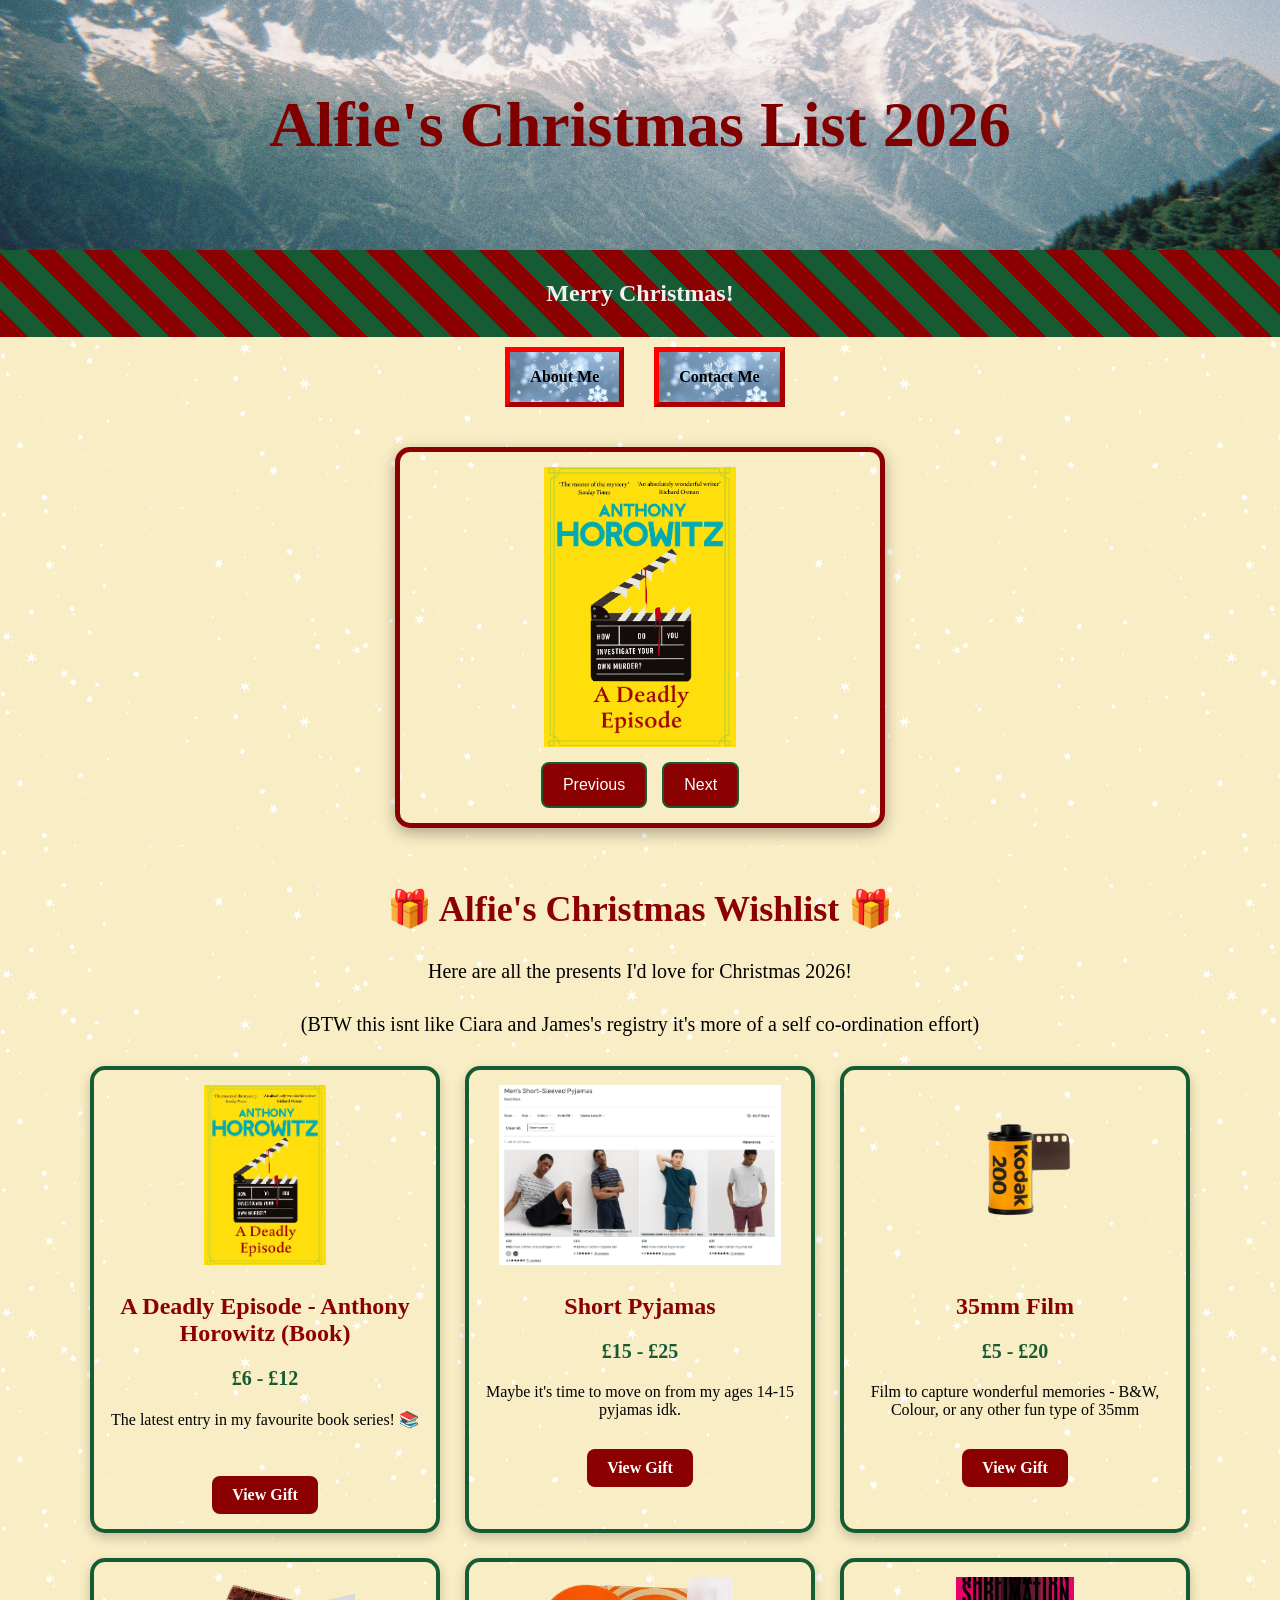
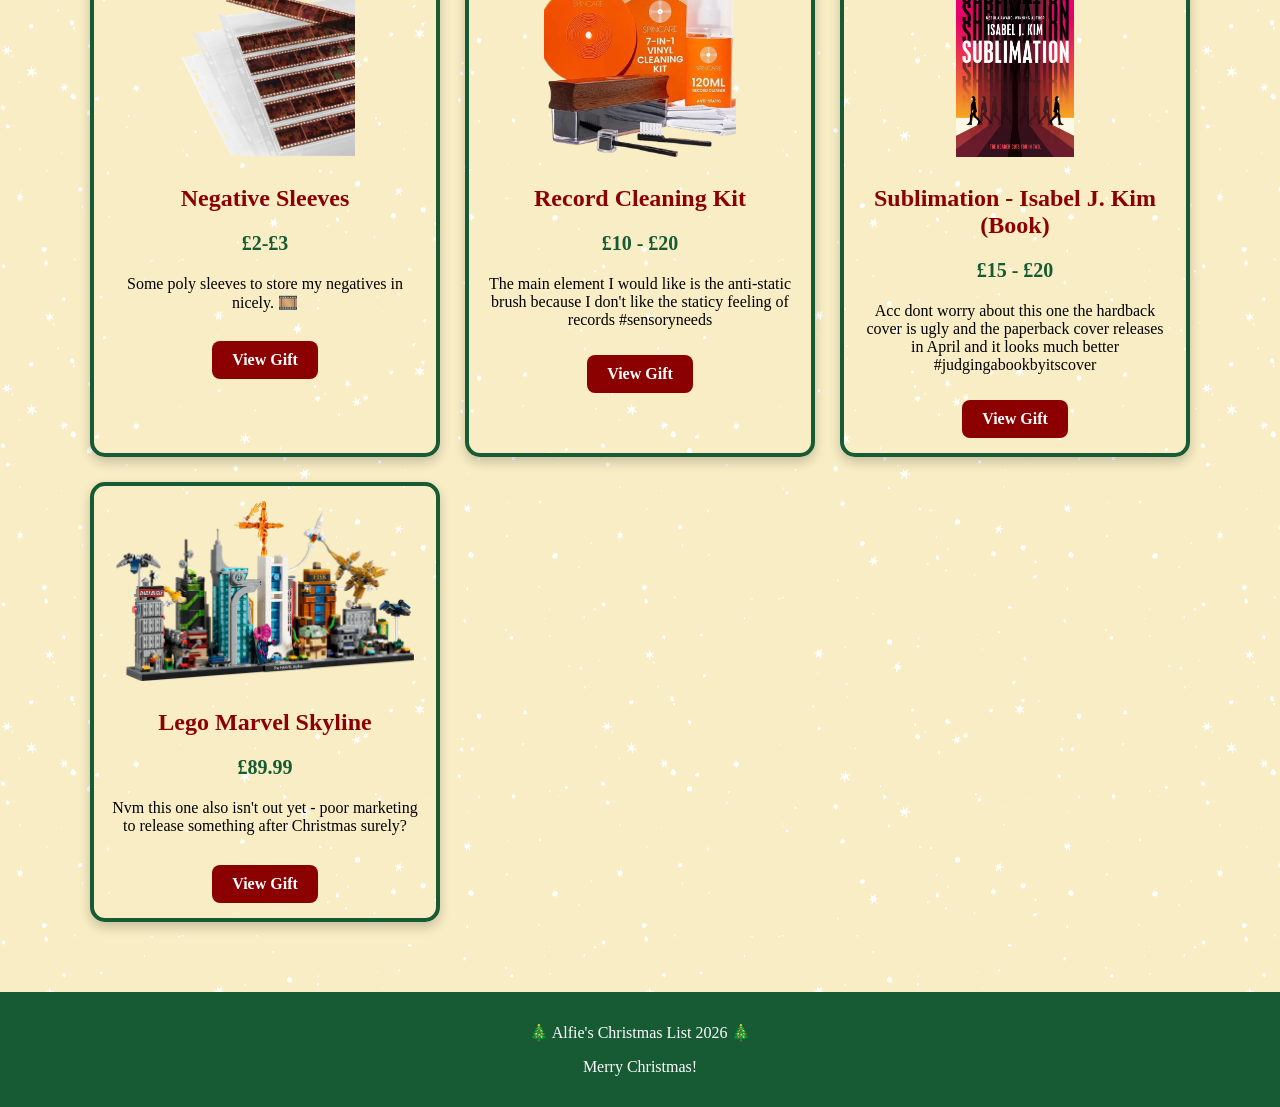
<file: index.html>
<!DOCTYPE html>
<html>
<head>
	<meta charset="UTF-8">
	<meta name="Viewport" content="width=device-width, initial-scale=1.0">
	<title> My Christmas List </title>
	<link rel="stylesheet" href="christmasstyle.css">
</head>

<body>

<header>
	<div class="hero-image">
	<div class="hero-text">
 		<h1> Alfie's Christmas List 2026 </h1>
	</div>
	</div>
</header>
	<div class="header" id="myHeader">
 		<h2>Merry Christmas!</h2>
	</div>

<div class="container">
	<div>
	  <p>About Me</p> 
	</div> 

	<div>
    <a href="ChristmasContact.html">Contact Me</a>
	</div>
</div>

<main>
	
<div class="slideshow">

    <img id="slide" src="AHbook.png" alt="Slideshow image">

    <div class="slide-buttons">
        <button id="prev">Previous</button>
        <button id="next">Next</button>
    </div>

</div>

<section class="wishlist" id="wishlist">

    <h2>🎁 Alfie's Christmas Wishlist 🎁</h2>
    <p class="wishlist-intro">
        Here are all the presents I'd love for Christmas 2026!
    </p>
	<p class="wishlist-intro">
		(BTW this isnt like Ciara and James's registry it's more of a self co-ordination effort)
	</p>

    <div class="gift-grid">

        <!-- GIFT 1 -->
        <div class="gift-card">
            <img src="AHbook.png" alt="A Deadly Episode Book">
            <h3>A Deadly Episode - Anthony Horowitz (Book)</h3>
            <p class="price">£6 - £12</p>
            <p class="description">
                The latest entry in my favourite book series! 📚
            </p>
            <a href="https://www.penguin.co.uk/books/454827/a-deadly-episode-by-horowitz-anthony/9781804942987" target="_blank" rel="noopener noreferrer" class="gift-link">
                View Gift
            </a>
        </div>

        <!-- GIFT 2 -->
        <div class="gift-card">
            <img src="Pyjamas.png" alt="Pyjamas">
            <h3>Short Pyjamas</h3>
            <p class="price">£15 - £25</p>
            <p class="description">
                Maybe it's time to move on from my ages 14-15 pyjamas idk.
            </p>
            <a href="https://www.marksandspencer.com/l/men/mens-nightwear/mens-pyjamas/fs5/short-sleeve" target="_blank" rel="noopener noreferrer" class="gift-link">
                View Gift
            </a>
        </div>

        <!-- GIFT 3 -->
        <div class="gift-card">
            <img src="KodakFilm.png" alt="Film">
            <h3>35mm Film</h3>
            <p class="price">£5 - £20</p>
            <p class="description">
                Film to capture wonderful memories - B&W, Colour, or any other fun type of 35mm
            </p>
            <a href="https://www.google.com/search?q=35mm+film&oq=35mm+film&gs_lcrp=EgZjaHJvbWUqBggAEEUYOzIGCAAQRRg7Mg8IARAAGEMYsQMYgAQYigUyBwgCEAAYgAQyDAgDEAAYQxiABBiKBTIHCAQQABiABDIHCAUQABiABDIHCAYQABiABDIGCAcQRRg80gEIMzE5MmowajeoAgCwAgA&sourceid=chrome&source=chrome.ob&ie=UTF-8" target="_blank" rel="noopener noreferrer" class="gift-link">
                View Gift
            </a>
        </div>
		
		<div class="gift-card">
   		 	<img src="Negative-Sleeves.png" alt="Negative Sleeves">
   			<h3>Negative Sleeves</h3>
   		 	<p class="price">£2-£3</p>
   			<p class="description">
     		   Some poly sleeves to store my negatives in nicely. 🎞️
    	 	</p>
    		<a href="https://www.google.com/search?q=negative+sleeves&oq=negative&gs_lcrp=EgZjaHJvbWUqCAgAEEUYJxg7MggIABBFGCcYOzIGCAEQRRg5Mg0IAhAAGJECGIAEGIoFMg0IAxAAGJECGIAEGIoFMg0IBBAAGJECGIAEGIoFMgYIBRBFGDwyBggGEEUYPDIGCAcQRRg80gEIMzE4OWowajeoAgCwAgA&sourceid=chrome&source=chrome.ob&ie=UTF-8" target="_blank" rel="noopener noreferrer" class="gift-link">
        View Gift
    		</a>
		</div>
		
		<div class="gift-card">
            <img src="RecordCleaningKit.png" alt="Record Cleaning Kit">
            <h3>Record Cleaning Kit</h3>
            <p class="price">£10 - £20</p>
            <p class="description">
                The main element I would like is the anti-static brush because I don't like the staticy feeling of records #sensoryneeds
            </p>
            <a href="https://www.google.com/search?q=record+cleaning+kit&oq=record+&gs_lcrp=EgZjaHJvbWUqCAgAEEUYJxg7MggIABBFGCcYOzIGCAEQRRg5Mg0IAhAAGJECGIAEGIoFMg0IAxAAGJECGIAEGIoFMg0IBBAAGJECGIAEGIoFMgYIBRBFGD0yBggGEEUYPDIGCAcQRRg90gEIMTA0M2owajmoAgCwAgA&sourceid=chrome&source=chrome.ob&ie=UTF-8" target="_blank" rel="noopener noreferrer" class="gift-link">
                View Gift
            </a>
        </div>

		<div class="gift-card">
            <img src="Sublimation.png" alt="Sublimation Book">
            <h3>Sublimation - Isabel J. Kim (Book)</h3>
            <p class="price">£15 - £20</p>
            <p class="description">
                Acc dont worry about this one the hardback cover is ugly and the paperback cover releases in April and it looks much better #judgingabookbyitscover 
            </p>
            <a href="https://www.waterstones.com/book/sublimation/isabel-j-kim/9781035065547" target="_blank" rel="noopener noreferrer" class="gift-link">
                View Gift
            </a>
        </div>
		
		<div class="gift-card">
            <img src="MarvelSkyline.png" alt="Lego Marvel">
            <h3>Lego Marvel Skyline</h3>
            <p class="price">£89.99</p>
            <p class="description">
                Nvm this one also isn't out yet - poor marketing to release something after Christmas surely?
            </p>
            <a href="https://www.lego.com/en-gb/product/the-marvel-skyline-67006" target="_blank" rel="noopener noreferrer" class="gift-link">
                View Gift
            </a>
        </div>
    </div>

</section>
</main>
	
<footer>
    <p>🎄 Alfie's Christmas List 2026 🎄</p>
    <p>Merry Christmas!</p>
</footer>
	
<script src="ChristmasJava.js"></script>
	
</body>
</html>
</file>
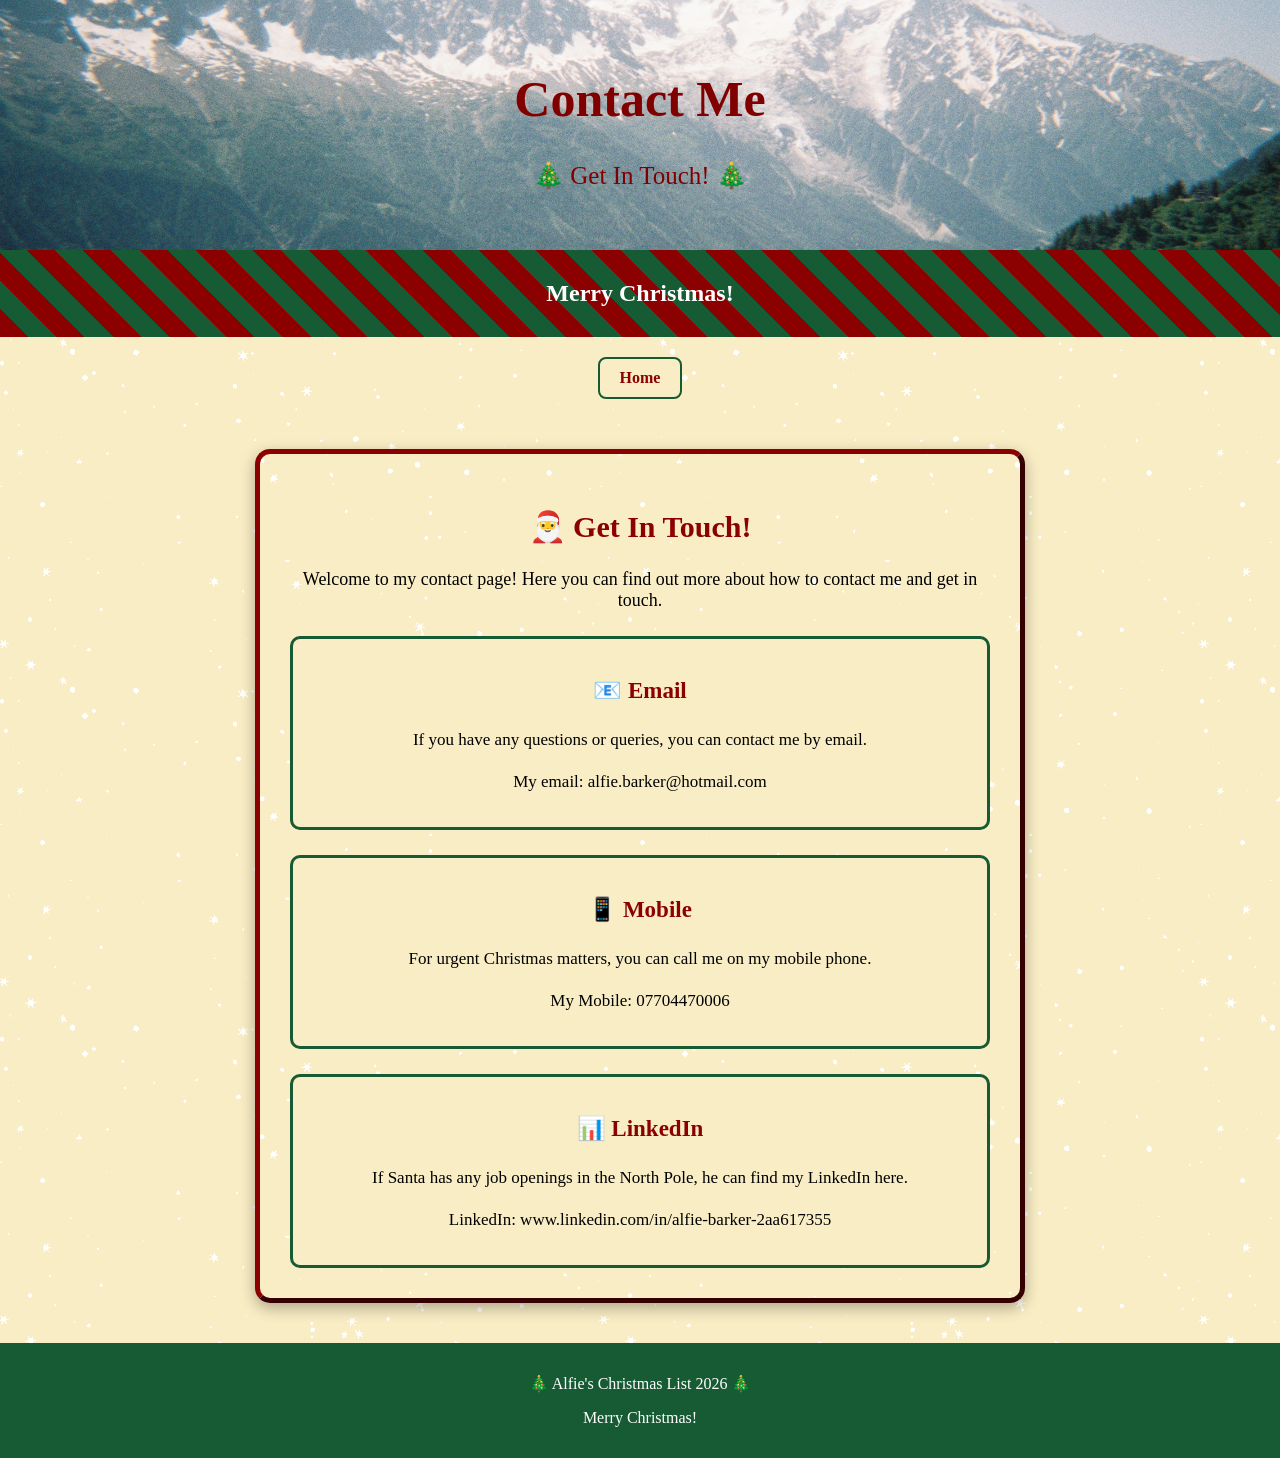
<file: ChristmasContact.html>
<!DOCTYPE html>
<html>
<head>
    <meta charset="UTF-8">
    <meta name="viewport" content="width=device-width, initial-scale=1.0">

    <title>Contact Me</title>

    <link rel="stylesheet" href="christmasstyle.css">
    <link rel="stylesheet" href="contactstyle.css">
</head>

<body>

<header>
    <div class="contact-hero">
        <div class="contact-hero-text">
            <h1>Contact Me</h1>
            <p>🎄 Get In Touch! 🎄</p>
        </div>
    </div>
</header>

<div class="header">
    <h2>Merry Christmas!</h2>
</div>

<nav class="navigation">
    <a href="index.html">Home</a>
</nav>

<main>

    <div class="contact-container">

        <h2>🎅 Get In Touch!</h2>

        <p>
            Welcome to my contact page!
            Here you can find out more about how to contact me
            and get in touch.
        </p>

        <div class="info-box">
            <h3>📧 Email</h3>
            <p>
                If you have any questions or queries,
                you can contact me by email.
            </p>
            <p>My email: alfie.barker@hotmail.com</p>
        </div>

        <div class="info-box">
            <h3>📱 Mobile</h3>
            <p>
                For urgent Christmas matters, you can
                call me on my mobile phone.
            </p>
            <p>My Mobile: 07704470006</p>
        </div>
        
          <div class="info-box">
            <h3>📊 LinkedIn</h3>
            <p>
               If Santa has any job openings in the 
                North Pole, he can find my LinkedIn here.
            </p>
            <p>LinkedIn: www.linkedin.com/in/alfie-barker-2aa617355</p>
        </div>

    </div>

</main>

<footer>
    <p>🎄 Alfie's Christmas List 2026 🎄</p>
    <p>Merry Christmas!</p>
</footer>

</body>
</html>
</file>
<file: christmasstyle.css>
body { 
background-color: #F9EDC5;
margin: 0;
padding: 0;
  background-image: url("snow-overlay-16x9.gif");
  background-size: auto;
  background-repeat: repeat;
  background-position: center center;
  min-height: 100vh;
  margin: 0;

} 

p {
font-family: "Harrington";
}

.hero-image {
  background-image: url("IMG_1508.JPG"); /* The image used */
  background-color: #F9EDC5; /* Used if the image is unavailable */
  height: 250px; /* You must set a specified height */
  background-position: center; /* Center the image */
  background-repeat: no-repeat; /* Do not repeat the image */
  background-size: cover; /* Resize the background image to cover the entire container */
position: relative;

}

.hero-text {
  text-align: center;
  position: absolute;
  top: 50%;
  left: 50%;
  transform: translate(-50%, -50%);
  color: maroon;
  font-size: 32px;
  font-family: "Staatliches";
width: 100%;

}
.header {
  position: sticky;
  top: 0;
  z-index: 1000;
  padding: 10px 16px;
  background: repeating-linear-gradient(
    45deg,
    #8B0000,
    #8B0000 20px,
    #165B33 20px,
    #165B33 40px
  );
  color: #f1f1f1;
  text-align: center;
}

.container {
  display: flex;
  justify-content: center;
  gap: 20px;
}

.container div {
  margin-top: 10px;
  margin-left: 10px;
  padding: 0 20px;
  border: 5px outset red;
  background-image: linear-gradient(rgba(255,255,255,0.3), rgba(255,255,255,0.3)), 
    url("Snowflake.png");
  background-size: cover;
  background-position: center;
  background-repeat: no-repeat;
  color: black;
  font-weight: bold;
  display: flex;
    justify-content: center;
    align-items: center;
    text-align: center;
}

.container a {
    display: inline-block;
    color: black;
    text-decoration: none;
    font-weight: bold;
    font-family: Harrington;
  display: flex;
    justify-content: center;
    align-items: center;
    text-align: center;
}

.container a:hover {
    color: #8B0000;
    text-decoration: underline;
}
.slideshow {
    width: 450px;
    margin: 40px auto 10px;
    padding: 15px;
    border: 5px solid #8B0000;
    border-radius: 15px;
    box-shadow: 0 5px 15px rgba(0,0,0,0.3);
    text-align: center;
}

.slideshow img {
    width: 100%;
    height: 280px;
    object-fit: contain;
    display: block;
    opacity: 1;
    transition: opacity 0.5s ease-in-out;
}

.slideshow img.fade-out {
    opacity: 0;
}

.slide-buttons {
    display: flex;
    justify-content: center;
    gap: 15px;
    margin-top: 15px;
}

.slide-buttons button {
    background-color: #8B0000;
    color: white;
    border: 2px solid #165B33;
    padding: 12px 20px;
    font-size: 16px;
    cursor: pointer;
    border-radius: 8px;
}

.slide-buttons button:hover {
    background-color: #165B33;
}

footer {
    background-color: #165B33;
    color: white;
    text-align: center;
    padding: 15px;
    margin-top: 40px;
}

/* CHRISTMAS WISHLIST */

.wishlist {
    max-width: 1100px;
    margin: 10px auto 50px;
    padding: 20px;
    text-align: center;
}

.wishlist h2 {
    font-family: "Harrington";
    font-size: 36px;
    color: #8B0000;
}

.wishlist-intro {
    font-size: 20px;
    margin-bottom: 30px;
}

/* GIFT GRID */

.gift-grid {
    display: grid;
    grid-template-columns: repeat(3, 1fr);
    gap: 25px;
}

/* INDIVIDUAL GIFT CARDS */

.gift-card {
    
    border: 4px solid #165B33;
    border-radius: 15px;
    padding: 15px;
    box-shadow: 0 5px 12px rgba(0,0,0,0.2);
    transition: transform 0.3s, box-shadow 0.3s;
}

.gift-card:hover {
    transform: translateY(-8px);
    box-shadow: 0 10px 20px rgba(0,0,0,0.3);
}

.gift-card img {
    width: 100%;
    height: 180px;
    object-fit: contain;
    border-radius: 10px;
}

.gift-card h3 {
    font-family: "Harrington";
    font-size: 24px;
    color: #8B0000;
    margin-bottom: 5px;
}

.price {
    font-size: 20px;
    font-weight: bold;
    color: #165B33;
}

/* PRIORITY LABELS */

.description {
    font-size: 16px;
    min-height: 40px;
}

/* GIFT BUTTON */

.gift-link {
    display: inline-block;
    background-color: #8B0000;
    color: white;
    text-decoration: none;
    padding: 10px 20px;
    border-radius: 8px;
    margin-top: 10px;
    font-weight: bold;
    transition: background-color 0.3s;
}

.gift-link:hover {
    background-color: #165B33;
}

/* MOBILE VERSION */

@media screen and (max-width: 750px) {
    .gift-grid {
        grid-template-columns: repeat(2, 1fr);
    }
}

@media screen and (max-width: 500px) {
    .gift-grid {
        grid-template-columns: 1fr;
    }

    .wishlist h2 {
        font-size: 28px;
    }
}

@media screen and (max-width: 600px) {
    .slideshow {
        width: 85%;
        box-sizing: border-box;
    }

    .slideshow img {
        height: 220px;
    }
}
</file>
<file: contactstyle.css>
body {
    background-color: #F9EDC5;
    background-image: url("snow-overlay-16x9.gif");
    background-size: auto;
    background-repeat: repeat;
    background-position: center;
    margin: 0;
    padding: 0;
}

/* Hero section */

.contact-hero {
    background-image: url("IMG_1508.JPG");
    background-color: #F9EDC5;
    height: 250px;
    background-position: center;
    background-repeat: no-repeat;
    background-size: cover;
    position: relative;
}

.contact-hero-text {
    text-align: center;
    position: absolute;
    top: 50%;
    left: 50%;
    transform: translate(-50%, -50%);
    color: maroon;
    font-size: 25px;
    font-family: "Staatliches";
    width: 100%;
}

/* Header */

.header {
    padding: 10px 16px;
    background: repeating-linear-gradient(
        45deg,
        #8B0000,
        #8B0000 20px,
        #165B33 20px,
        #165B33 40px
    );
    color: white;
    text-align: center;
}

/* Navigation */

.navigation {
    text-align: center;
    padding: 15px;
}

.navigation a {
    display: inline-block;
    color: #8B0000;
    font-weight: bold;
    text-decoration: none;
    padding: 10px 20px;
    margin: 5px;
    border: 2px solid #165B33;
    border-radius: 8px;
    background-color: #F9EDC5;
}

.navigation a:hover {
    background-color: #165B33;
    color: white;
}

/* Main container */

.contact-container {
    width: 65%;
    max-width: 700px;
    margin: 30px auto;
    padding: 30px;
    border: 5px outset #8B0000;
    border-radius: 15px;
    box-shadow: 0 5px 15px rgba(0,0,0,0.3);
}

.contact-container h2 {
    text-align: center;
    color: #8B0000;
    font-family: "Staatliches";
    font-size: 30px;
}

.contact-container > p {
    text-align: center;
    font-family: Harrington;
    font-size: 18px;
}

/* Information boxes */

.info-box {
    background-color: #F9EDC5;
    border: 3px solid #165B33;
    border-radius: 10px;
    padding: 15px;
    margin-top: 25px;
    text-align: center;
}

.info-box h3 {
    color: #8B0000;
    font-family: "Staatliches";
    font-size: 23px;
}

.info-box p {
    font-family: Harrington;
    font-size: 17px;
    line-height: 1.5;
}

/* Footer */

footer {
    background-color: #165B33;
    color: white;
    text-align: center;
    padding: 15px;
    margin-top: 40px;
}

/* Mobile layout */

@media screen and (max-width: 600px) {

    .contact-container {
        width: 85%;
        padding: 20px;
        box-sizing: border-box;
    }

    .contact-hero {
        height: 200px;
    }

    .contact-hero-text {
        font-size: 20px;
    }

}
</file>
